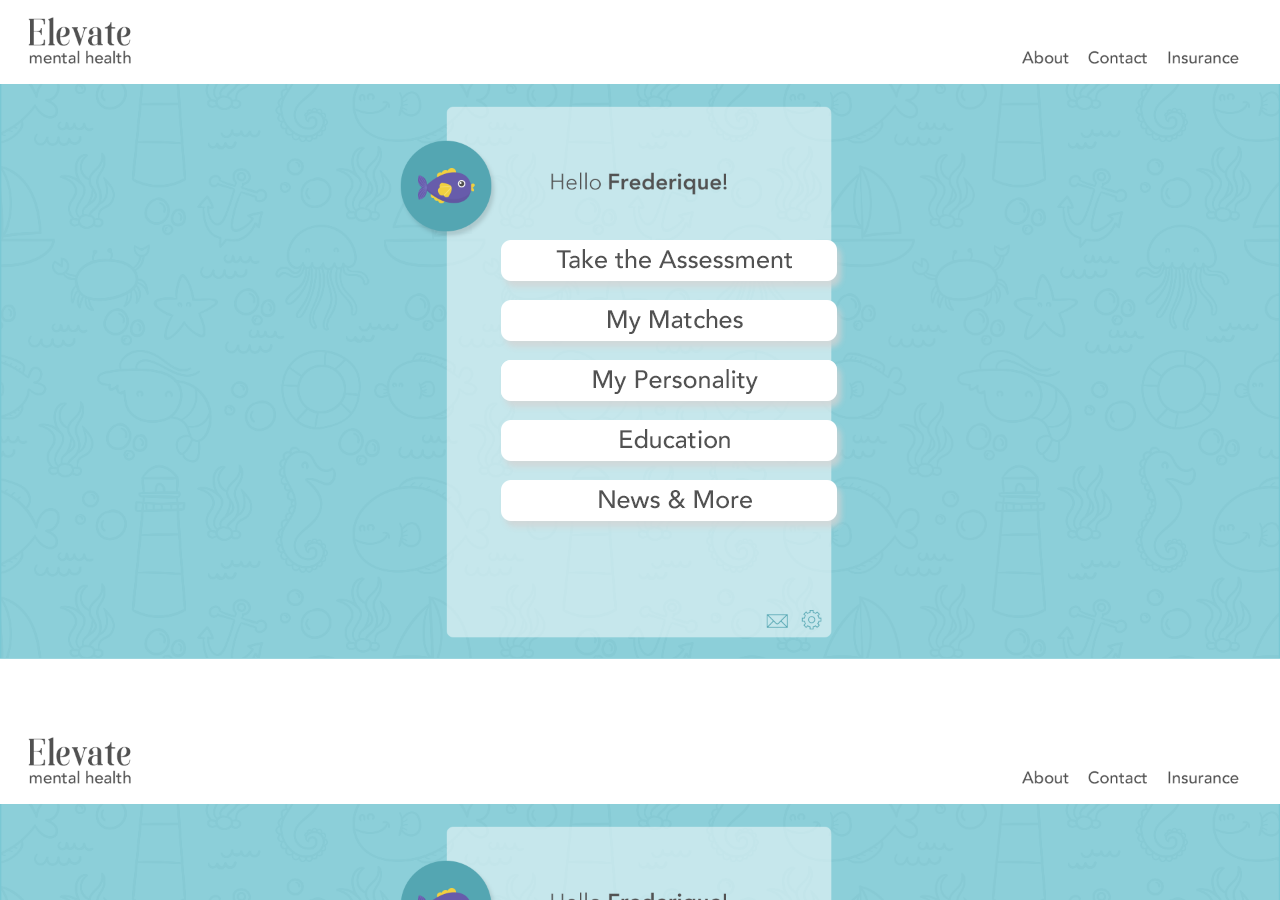
<file: consumerhome.html>
<!DOCTYPE html>
<html lang="en">

<head>
    <meta charset="utf-8">
    <meta http-equiv="X-UA-Compatible" content="IE=edge">
    <meta name="viewport" content="width=device-width, initial-scale=1">
    <meta name="description" content="Elevate Mental Health App">
    <meta name="author" content="Phoenix Chen and Brian Quock">
    <title>Elevate Mental Health - Consumer</title>
    <link href="stylesheets/css/bootstrap.min.css" rel="stylesheet">
	<link href="stylesheets/css/consumerhome.css" rel="stylesheet">
    <script src="scripts/index.js"></script>
</head>
<body style="overflow-x:hidden">
	<div class="row">
		<br>
		<br>
		<br>
		<br>
		<br>
		<br>
		<br>
		<br>
		<br>
		<br>
		<br>
		<br>
		
		<div class="col-md-6 col-md-offset-3">
			<div class="col-md-8 col-md-offset-3"><img src="images/ConsumerButton.png" style="cursor: pointer;" onclick="window.location.href = 'assessment.html'"></div>
			<br>
			<br>
			<br>
			<div class="col-md-8 col-md-offset-3"><img src="images/MyMatchesButton.png" style="cursor: pointer;"></div>
			<br>
			<br>
			<br>
			<div class="col-md-8 col-md-offset-3"><img src="images/MyPersonalityButton.png" style="cursor: pointer;"></div>
			<br>
			<br>
			<br>
			<div class="col-md-8 col-md-offset-3"><img src="images/EducationButton.png" style="cursor: pointer;"></div>
			<br>
			<br>
			<br>
			<div class="col-md-8 col-md-offset-3"><img src="images/NewsMoreButton.png" style="cursor: pointer;"></div>
		</div>
    </div>
</div>
</body>
</html>
</file>
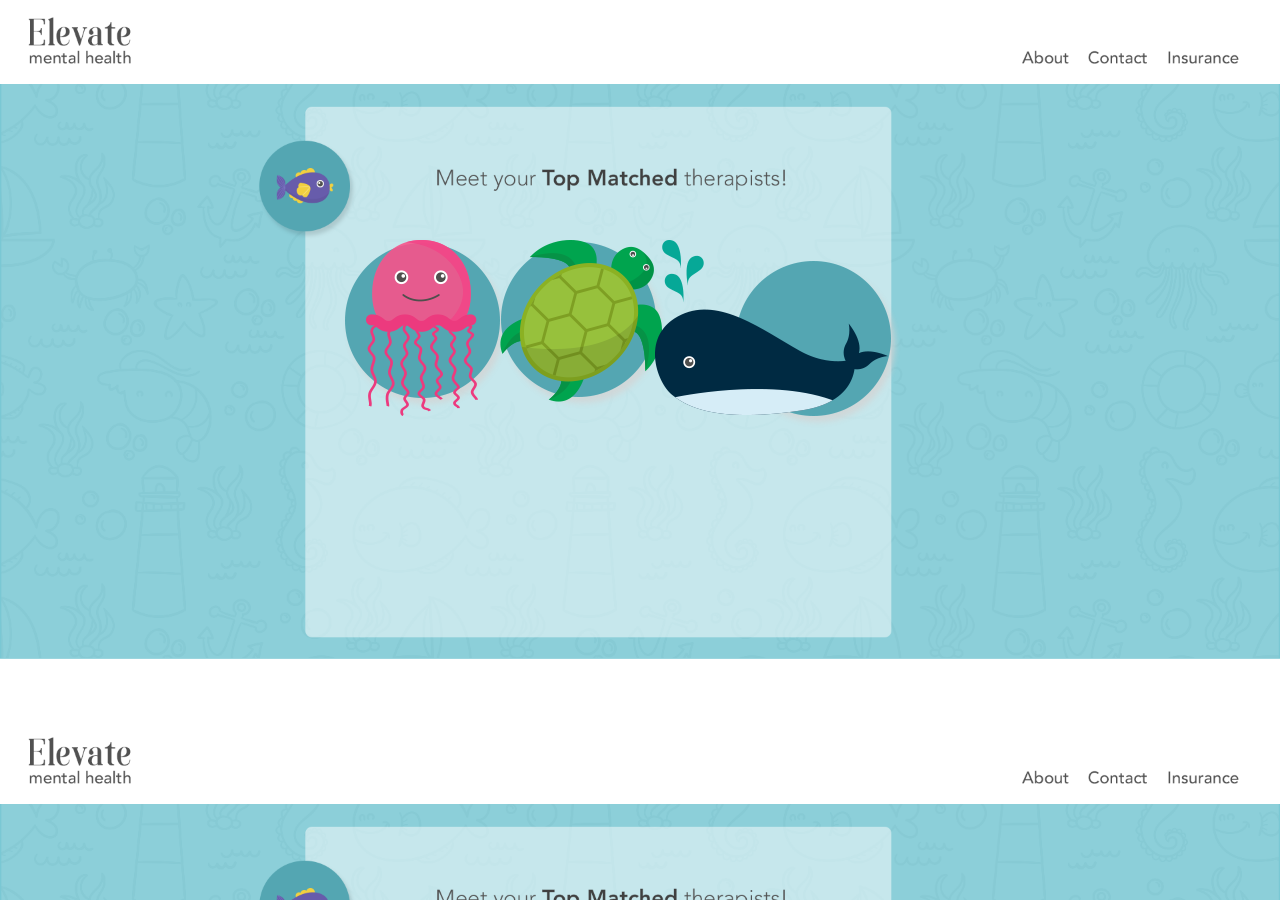
<file: matches.html>
<!DOCTYPE html>
<html lang="en">

<head>
    <meta charset="utf-8">
    <meta http-equiv="X-UA-Compatible" content="IE=edge">
    <meta name="viewport" content="width=device-width, initial-scale=1">
    <meta name="description" content="Elevate Mental Health App">
    <meta name="author" content="Phoenix Chen and Brian Quock">
    <title>Elevate Mental Health - Matches</title>
    <link href="stylesheets/css/bootstrap.min.css" rel="stylesheet">
	<link href="stylesheets/css/matches.css" rel="stylesheet">
	<script src="https://code.jquery.com/jquery-3.0.0.min.js" integrity="sha256-JmvOoLtYsmqlsWxa7mDSLMwa6dZ9rrIdtrrVYRnDRH0=" crossorigin="anonymous"></script>
</head>
<body style="overflow-x:hidden">
	<div class="row">
		<br>
		<br>
		<br>
		<br>
		<br>
		<br>
		<br>
		<br>
		<br>
		<br>
		<br>
		<br>
		
		<div class="col-md-6 col-md-offset-3 text-center">
			<div class="col-md-3">
				<img src="images/MissJelly.png" style="cursor: pointer;" onclick="window.location.href = 'assessment.html'"><br>
				<span id="name1"></span><br>
				<span id="distance1"></span>
			</div>
			<div class="col-md-3">
				<img src="images/Mr.Tortoise.png" style="cursor: pointer;"><br>
				<span id="name2"></span><br>
				<span id="distance2"></span>
			</div>
			<div class="col-md-3">
				<img src="images/Mrs.Blue.png" style="cursor: pointer;"><br>
				<span id="name3"></span><br>
				<span id="distance3"></span>
			</div>
		</div>
    </div>
</div>
<script src="scripts/matches.js"></script>
</body>
</html>
</file>
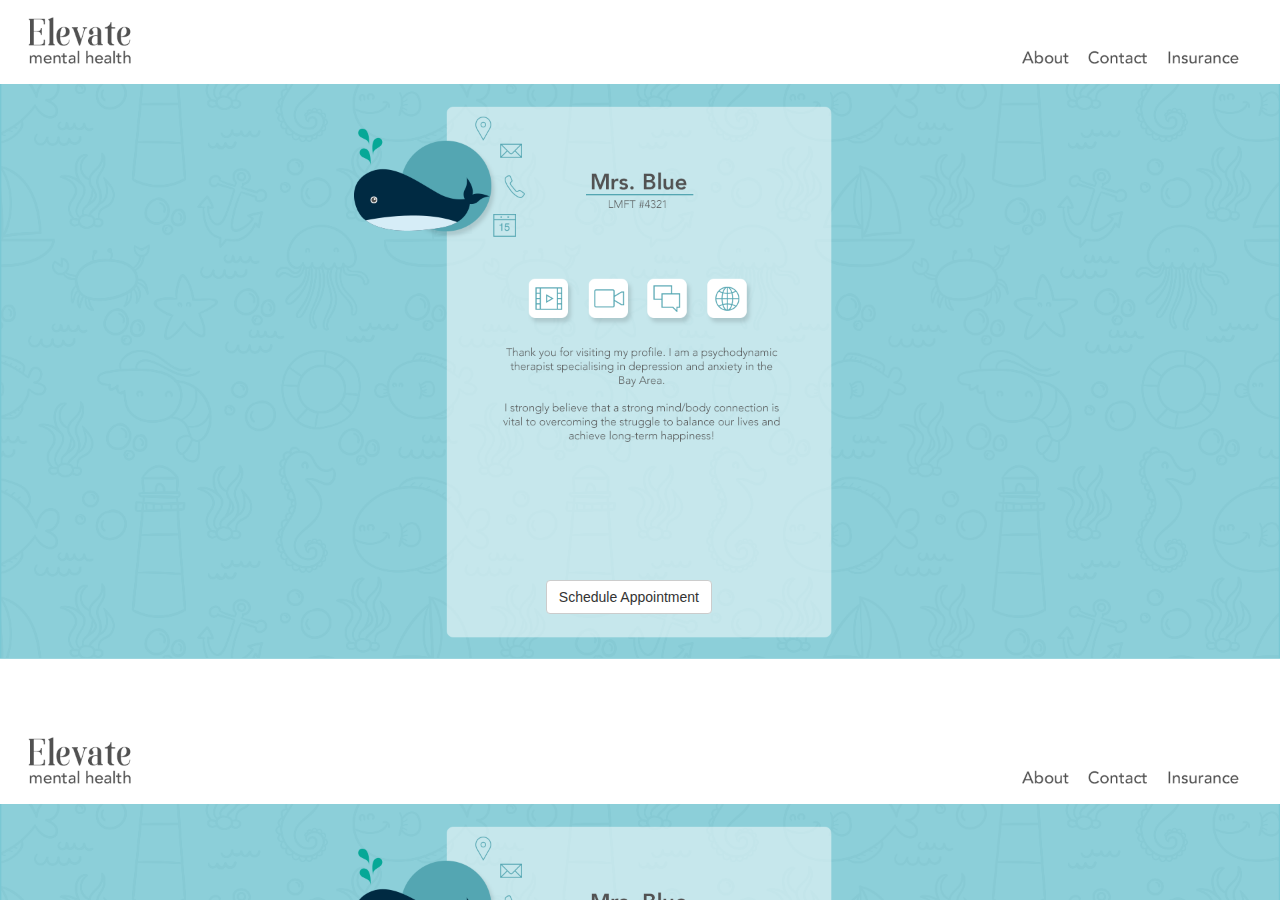
<file: profile.html>
<!DOCTYPE html>
<html lang="en">

<head>
    <meta charset="utf-8">
    <meta http-equiv="X-UA-Compatible" content="IE=edge">
    <meta name="viewport" content="width=device-width, initial-scale=1">
    <meta name="description" content="Elevate Mental Health App">
    <meta name="author" content="Phoenix Chen and Brian Quock">
    <title>Elevate Mental Health</title>
    <link href="stylesheets/css/bootstrap.min.css" rel="stylesheet">
	<style>
        body {
            background-image: url("images/ProfileBase.png");
            background-size:cover;
        }
    </style>
</head>
<body style="overflow-x:hidden">
	<div class="row">
		<br>
		<br>
		<br><br>
		<br>
		<br><br>
		<br>
		<br><br>
		<br>
		<br><br>
		<br>
		<br><br>
		<br>
		<br><br>
		<br>
		<br><br>
		<br>
		<br><br>
		<br>
		<br>
		<br>
		<br>
		<div class="col-md-2 col-md-offset-5">
			<div class="btn btn-default" onclick="window.location.href = 'schedule.html'" role="button">Schedule Appointment</div>
		</div>
	</div>
</body>
</html>
</file>
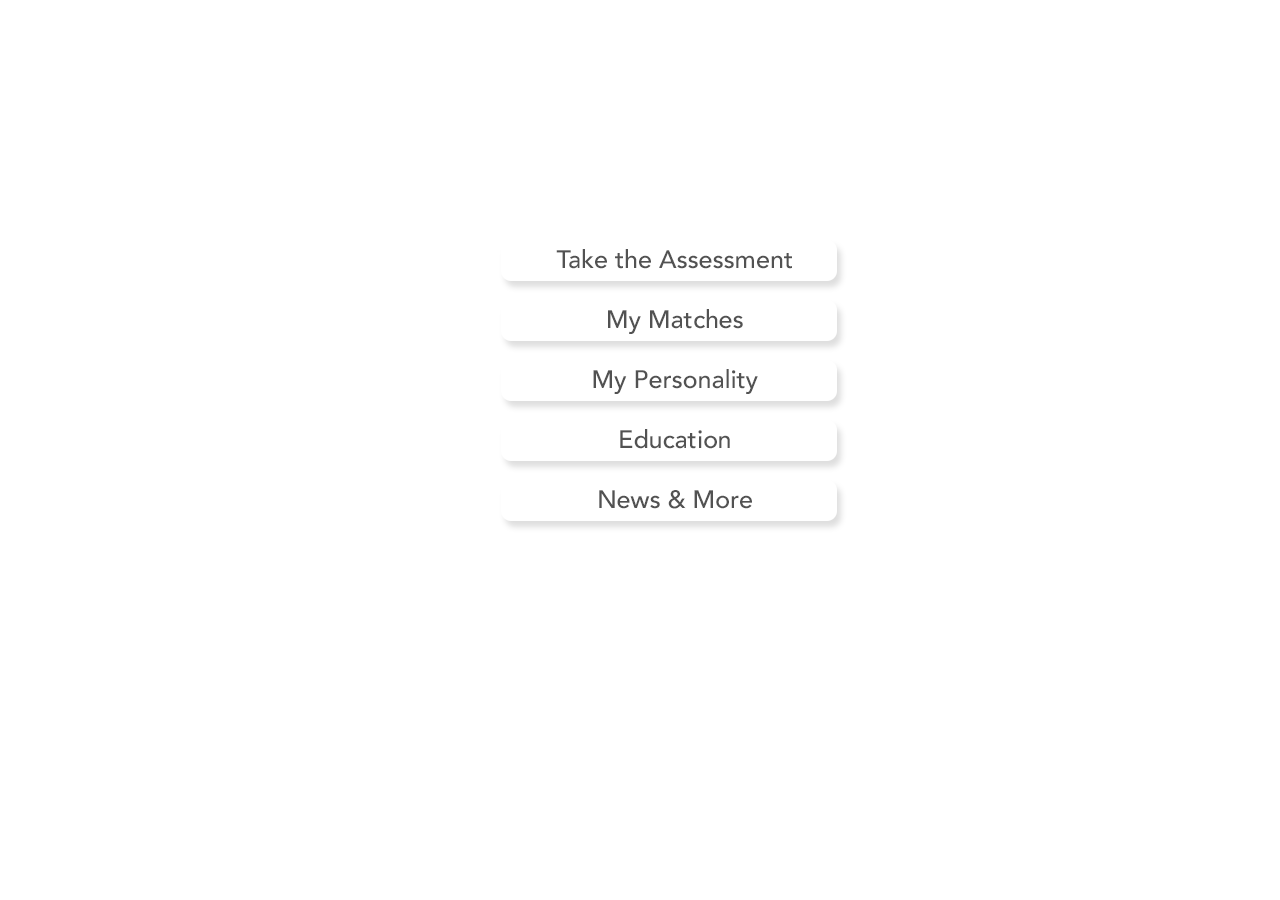
<file: providerHome.html>
<!DOCTYPE html>
<html lang="en">

<head>
    <meta charset="utf-8">
    <meta http-equiv="X-UA-Compatible" content="IE=edge">
    <meta name="viewport" content="width=device-width, initial-scale=1">
    <meta name="description" content="Elevate Mental Health App">
    <meta name="author" content="Phoenix Chen and Brian Quock">
    <title>Elevate Mental Health - Provider</title>
    <link href="stylesheets/css/bootstrap.min.css" rel="stylesheet">
    <link href="stylesheets/css/providerHome.css" rel="stylesheet">
</head>
<body style="overflow-x:hidden">
    <div class="row">
        <br>
        <br>
        <br>
        <br>
        <br>
        <br>
        <br>
        <br>
        <br>
        <br>
        <br>
        <br>
        
        <div class="col-md-6 col-md-offset-3">
            <div class="col-md-8 col-md-offset-3"><img src="images/ConsumerButton.png" style="cursor: pointer;" onclick="window.location.href = 'assessment.html'"></div>
            <br>
            <br>
            <br>
            <div class="col-md-8 col-md-offset-3"><img src="images/MyMatchesButton.png" style="cursor: pointer;"></div>
            <br>
            <br>
            <br>
            <div class="col-md-8 col-md-offset-3"><img src="images/MyPersonalityButton.png" style="cursor: pointer;"></div>
            <br>
            <br>
            <br>
            <div class="col-md-8 col-md-offset-3"><img src="images/EducationButton.png" style="cursor: pointer;"></div>
            <br>
            <br>
            <br>
            <div class="col-md-8 col-md-offset-3"><img src="images/NewsMoreButton.png" style="cursor: pointer;"></div>
        </div>
    </div>
</div>
</body>

</html>
</file>
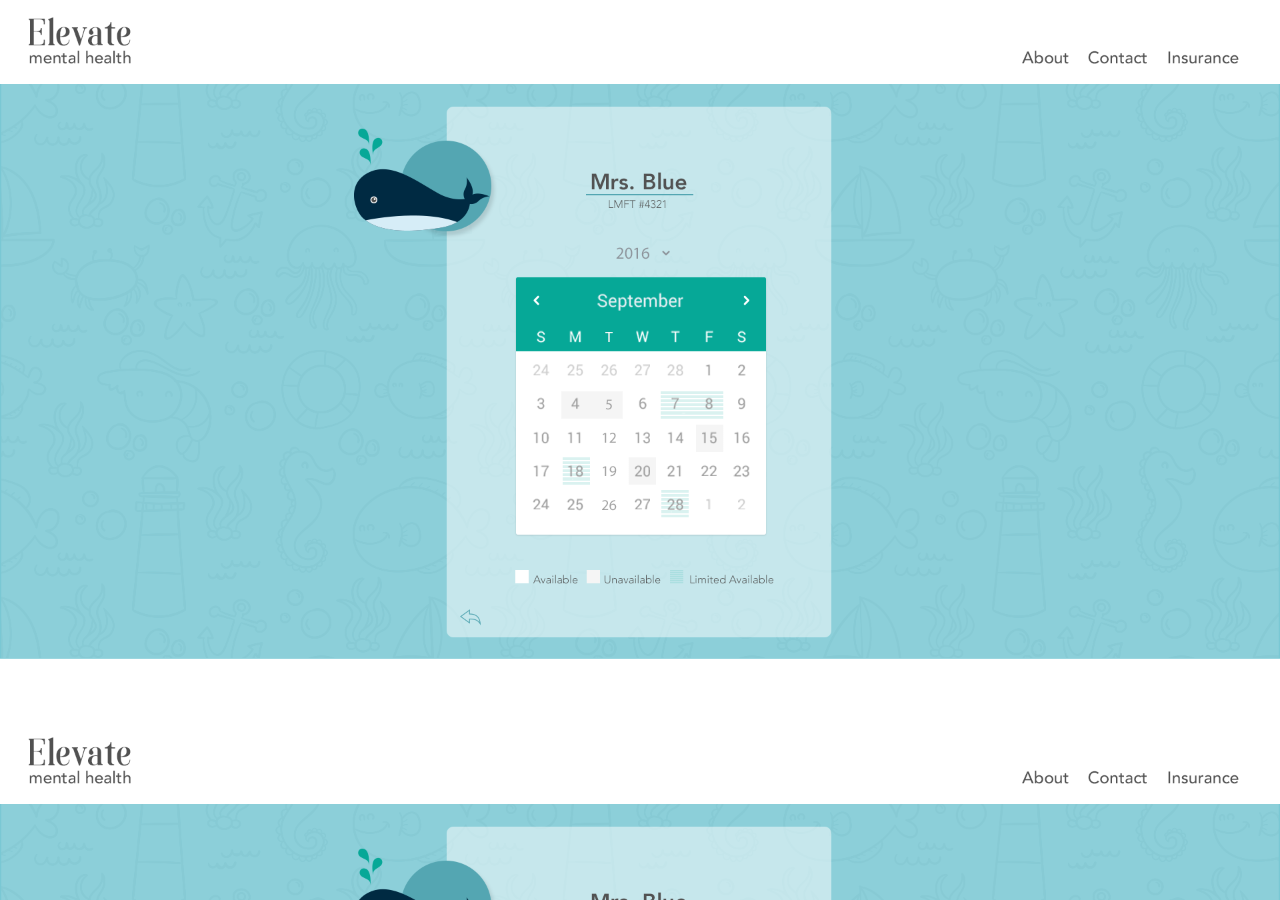
<file: schedule.html>
<!DOCTYPE html>
<html lang="en">

<head>
    <meta charset="utf-8">
    <meta http-equiv="X-UA-Compatible" content="IE=edge">
    <meta name="viewport" content="width=device-width, initial-scale=1">
    <meta name="description" content="Elevate Mental Health App">
    <meta name="author" content="Phoenix Chen and Brian Quock">
    <title>Elevate Mental Health</title>
    <link href="stylesheets/css/bootstrap.min.css" rel="stylesheet">
	<style>
        body {
            background-image: url("images/ProviderSchedule.png");
            background-size:cover;
        }
    </style>
</head>
<body style="overflow-x:hidden">
	
</body>
</html>
</file>
<file: stylesheets/css/consumerhome.css>
body{
    background-image: url("../../images/Consumer_BaseA.png");
    background-size:cover;
}
</file>
<file: stylesheets/css/matches.css>
body{
    background-image: url("../../images/TherapistsBase.png");
    background-size:cover;
}
</file>
<file: stylesheets/css/providerHome.css>
.btn{
	font-size: 30px !important;
}
</file>
